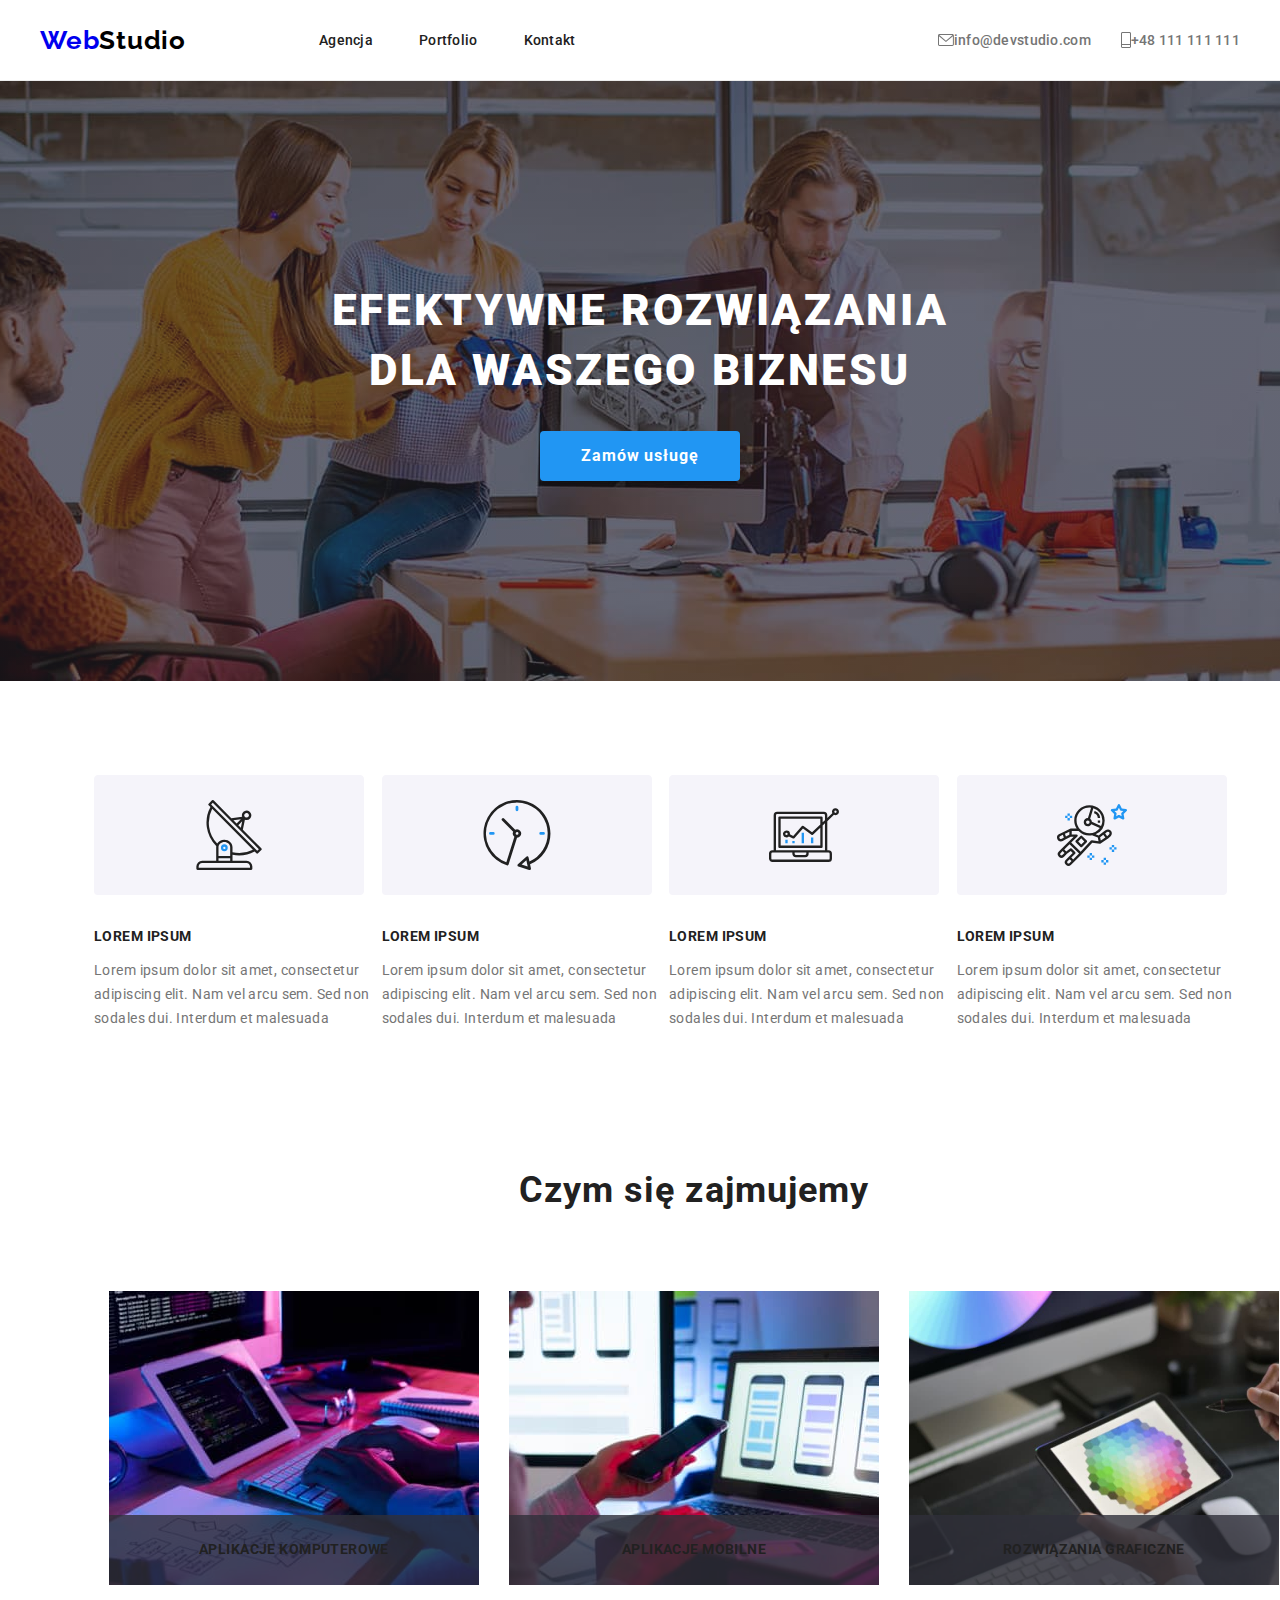
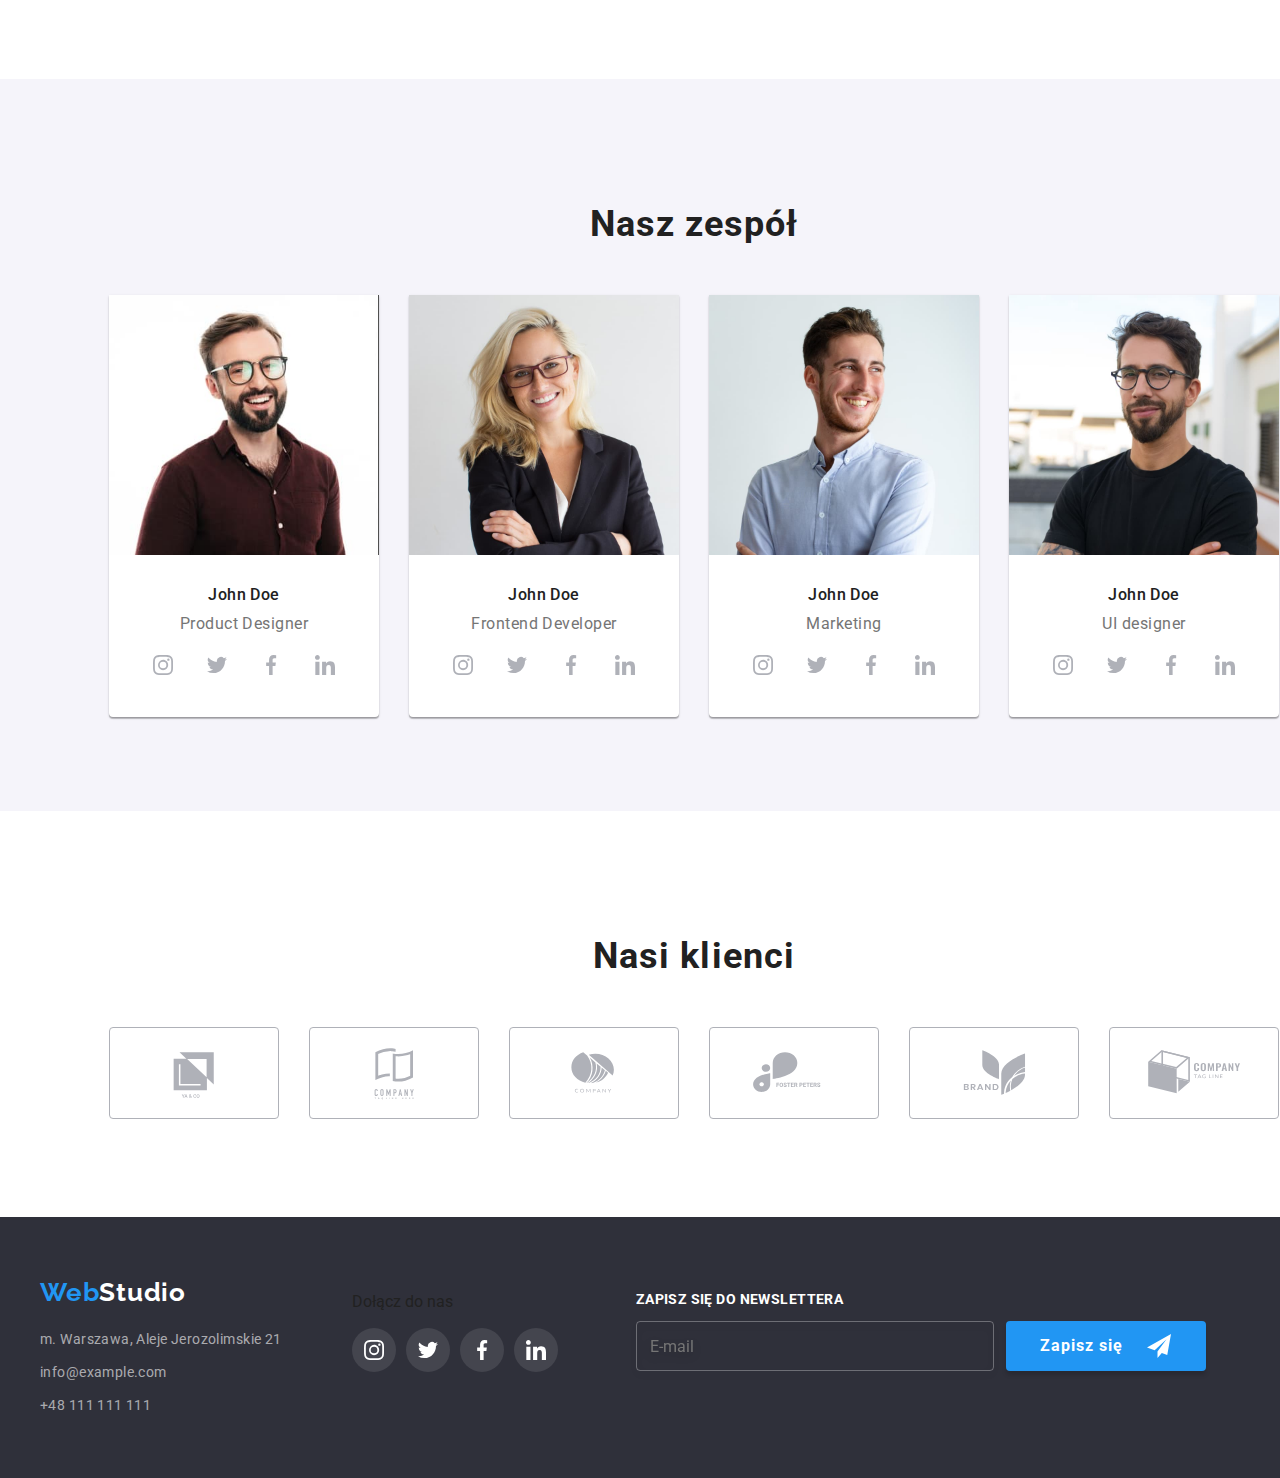
<file: index.html>
<!DOCTYPE html>
<html lang="en">
  <head>
    <title>Wojciech Szczygieł hw3</title>
    <meta charset="UTF-8" />
    <link
      rel="stylesheet"
      href="https://cdnjs.cloudflare.com/ajax/libs/modern-normalize/1.0.0/modern-normalize.min.css"
    />
      <link rel="stylesheet" href="./css/main.min.css" />
    <link rel="preconnect" href="https://fonts.googleapis.com" />
    <link rel="preconnect" href="https://fonts.gstatic.com" crossorigin />
    <link
      href="https://fonts.googleapis.com/css2?family=Raleway:wght@700&display=swap"
      rel="stylesheet"
    />
    <link
      href="https://fonts.googleapis.com/css2?family=Roboto:wght@400;500;700;900&display=swap"
      rel="stylesheet"
    />
  </head>

  <body>
     <header class="header">
      <div class="container flex-row-center">
        <div class="logo">
          <a class="logo__a" href="index.html"
            >Web<span class="logo__header-studio-color">Studio</span></a
          >
        </div>
        <nav class="nav--header">
          <ul class="flex-row-center">
            <li class="nav__item">
              <a class="nav__text  nav--is-active" href="index.html"
                >Agencja
              </a>
            </li>
            <li class="nav__item">
              <a class="nav__text" href="portfolio.html"
                >Portfolio</a
              >
            </li class="nav__item">
            <li><a class="nav__text" href="">Kontakt</a></li>
          </ul>
        </nav>
        <div class="header-mail-phone">
          <a class="header-mail-phone__link" href="mailto:info@devstudio.com">
            <svg class="header-icon" width="16" height="12">
              <use href="./images/icons.svg#icon-envelope"></use>
            </svg>
            info@devstudio.com
          </a>
        </div>
        <div>
          <a class="header-mail-phone__link" href="">
            <svg class="header-icon" width="10" height="16">
              <use href="./images/icons.svg#icon-smartphone"></use>
            </svg>

            +48 111 111 111</a
          >
        </div>
      </div>
    </header>

    <main>
      <section class="section section--padding-zero">
        <div class="section__banner">
          <div class="container">
            <h1 class="section__banner-text">EFEKTYWNE ROZWIĄZANIA DLA WASZEGO BIZNESU</h1>
            <button type="button" class="button" data-modal-open>
              Zamów usługę
            </button>
          </div>
        </div>
      </section>

      <section class="section section--card-set">
        <div class="container">
          <ul class="card-set">
            <li class="card-set__item">
              <svg width="270" height="120">
                <use href="./images/icons.svg#icon-antena"></use>
              </svg>
              <h2 class="card-set__header">Lorem ipsum</h2>
              <p class="card-set__text">
                Lorem ipsum dolor sit amet, consectetur adipiscing elit. Nam vel
                arcu sem. Sed non sodales dui. Interdum et malesuada
              </p>
            </li>

            <li class="card-set__item">
              <svg width="270" height="120">
                <use href="./images/icons.svg#icon-clock"></use>
              </svg>
              <h2 class="card-set__header">Lorem ipsum</h2>
              <p class="card-set__text">
                Lorem ipsum dolor sit amet, consectetur adipiscing elit. Nam vel
                arcu sem. Sed non sodales dui. Interdum et malesuada
              </p>
            </li>

            <li class="card-set__item">
              <svg width="270" height="120">
                <use href="./images/icons.svg#icon-diagram"></use>
              </svg>
              <h2 class="card-set__header">Lorem ipsum</h2>
              <p class="card-set__text">
                Lorem ipsum dolor sit amet, consectetur adipiscing elit. Nam vel
                arcu sem. Sed non sodales dui. Interdum et malesuada
              </p>
            </li>

            <li class="card-set__item">
              <svg width="270" height="120">
                <use href="./images/icons.svg#icon-astronaut"></use>
              </svg>
              <h2 class="card-set__header">Lorem ipsum</h2>
              <p class="card-set__text">
                Lorem ipsum dolor sit amet, consectetur adipiscing elit. Nam vel
                arcu sem. Sed non sodales dui. Interdum et malesuada
              </p>
            </li>
          </ul>

          
          <div class="what-we-do">
            
          <h2 class="what-we-do__header">Czym się zajmujemy</h2>

          <div class="what-we-do__images-array">
            
            <div class="what-we-do__image-frame">
              <img
              class="what-we-do__image"
                width="370"
                height="294"
                alt="A person is typing on a keyboard in a slightly lighted room."
                src="images/csz0.jpg"
              />
              <p class="what-we-do__text">Aplikacje komputerowe</p>
            </div>
            <div class="what-we-do__image-frame">
              <img
              class="what-we-do__image"
                width="370"
                height="294"
                alt="A woman is in front of a computer. She has a phone in her hand."
                src="images/csz1.jpg"
              />
              <p class="what-we-do__text">Aplikacje mobilne</p>
            </div>
            <div class="what-we-do__image-frame">
              <img
              class="what-we-do__image"
                width="370"
                height="294"
                alt="A person is holding a tablet in their left hand and a pen in their right hand. On the tablet there is a palette of colors."
                src="images/csz2.jpg"
              />
              <p class="what-we-do__text">Rozwiązania graficzne</p>
            </div>
          </div>
          </div>
        </div>
      </section>

      <section class="section section--our-team">
        <div class="container">
          <div class="our-team">
          <h2 class="our-team__header">Nasz zespół</h2>
          <ul class="our-team__table">
            <li class="our-team__member">
              <img class="our-team__photo"
                width="270"
                height="260"
                alt="A white young man in a claret shirt. He has a beard and is smiling."
                src="images/john_doe_1.jpg"
              />
              <p class="our-team__member-name">John Doe</p>
              <p class="our-team__member-position">Product Designer</p>
              <div class="social-links">
                <a class="social-links__link" href="#">
                  <svg class="social-links__icon" width="44" height="44">
                    <use href="./images/icons.svg#icon-instagram"></use>
                  </svg>
                </a>
                <a class="social-links__link" href="#">
                  <svg class="social-links__icon" width="44" height="44">
                    <use href="./images/icons.svg#icon-twitter"></use>
                  </svg>
                </a>
                <a class="social-links__link" href="#">
                  <svg class="social-links__icon" width="44" height="44">
                    <use href="./images/icons.svg#icon-facebook"></use>
                  </svg>
                </a>
                <a class="social-links__link" href="#">
                  <svg class="social-links__icon" width="44" height="44">
                    <use href="./images/icons.svg#icon-linkedin"></use>
                  </svg>
                </a>
              </div>
            </li>
            <li class="our-team__member">
              <img class="our-team__photo"
                width="270"
                height="260"
                alt="A white blonde woman in proffesional suit. She has sunglasses."
                src="images/john_doe_2.jpg"
              />
              <p class="our-team__member-name">John Doe</p>
              <p class="our-team__member-position">
                Frontend Developer
              </p>
              <div class="social-links">
                <a class="social-links__link" href="#">
                  <svg class="social-links__icon" width="44" height="44">
                    <use href="./images/icons.svg#icon-instagram"></use>
                  </svg>
                </a>
                <a class="social-links__link" href="#">
                  <svg class="social-links__icon" width="44" height="44">
                    <use href="./images/icons.svg#icon-twitter"></use>
                  </svg>
                </a>
                <a class="social-links__link" href="#">
                  <svg class="social-links__icon" width="44" height="44">
                    <use href="./images/icons.svg#icon-facebook"></use>
                  </svg>
                </a>
                <a class="social-links__link" href="#">
                  <svg class="social-links__icon" width="44" height="44">
                    <use href="./images/icons.svg#icon-linkedin"></use>
                  </svg>
                </a>
              </div>
            </li>
            <li class="our-team__member">
              <img class="our-team__photo"
                width="270"
                height="260"
                alt="A white young, wide smiling man in a bluish shirt."
                src="images/john_doe_3.jpg"
              />
              <p class="our-team__member-name">John Doe</p>
              <p class="our-team__member-position">Marketing</p>
              <div class="social-links">
                <a class="social-links__link" href="#">
                  <svg class="social-links__icon" width="44" height="44">
                    <use href="./images/icons.svg#icon-instagram"></use>
                  </svg>
                </a>
                <a class="social-links__link" href="#">
                  <svg class="social-links__icon" width="44" height="44">
                    <use href="./images/icons.svg#icon-twitter"></use>
                  </svg>
                </a>
                <a class="social-links__link" href="#">
                  <svg class="social-links__icon" width="44" height="44">
                    <use href="./images/icons.svg#icon-facebook"></use>
                  </svg>
                </a>
                <a class="social-links__link" href="#">
                  <svg class="social-links__icon" width="44" height="44">
                    <use href="./images/icons.svg#icon-linkedin"></use>
                  </svg>
                </a>
              </div>
            </li>

            <li class="our-team__member">
              <img class="our-team__photo"
                width="270"
                height="260"
                alt="A white man, slightly smiling, in a black shirt. He wears glasses and is miling."
                src="images/john_doe_4.jpg"
              />
              <p class="our-team__member-name">John Doe</p>
              <p class="our-team__member-position">UI designer</p>
              <div class="social-links">
                <a class="social-links__link" href="#">
                  <svg class="social-links__icon" width="44" height="44">
                    <use href="./images/icons.svg#icon-instagram"></use>
                  </svg>
                </a>
                <a class="social-links__link" href="#">
                  <svg class="social-links__icon" width="44" height="44">
                    <use href="./images/icons.svg#icon-twitter"></use>
                  </svg>
                </a>
                <a class="social-links__link" href="#">
                  <svg class="social-links__icon" width="44" height="44">
                    <use href="./images/icons.svg#icon-facebook"></use>
                  </svg>
                </a>
                <a class="social-links__link" href="#">
                  <svg class="social-links__icon" width="44" height="44">
                    <use href="./images/icons.svg#icon-linkedin"></use>
                  </svg>
                </a>
              </div>
            </li>
          </ul>
        </div>
        </div>
      </section>

      <section class="section section--our-clients">
        <div class="container">
          <div class="our-clients">

          <h2 class="our-clients__header">Nasi klienci</h2>
          <ul class="our-clients__table">
            <li class="our-clients__item">
              <a class="our-clients__link" href="#">
                <svg class="our-clients__icon" width="170" height="92">
                  <use href="./images/icons.svg#icon-client-1"></use>
                </svg>
              </a>
            </li>
            <li class="our-clients__item">
              <a class="our-clients__link" href="#">
                <svg class="our-clients__icon" width="170" height="92">
                  <use href="./images/icons.svg#icon-client-2"></use>
                </svg>
              </a>
            </li>
            <li class="our-clients__item">
              <a class="our-clients__link" href="#">
                <svg class="our-clients__icon" width="170" height="92">
                  <use href="./images/icons.svg#icon-client-3"></use>
                </svg>
              </a>
            </li>
            <li class="our-clients__item">
              <a class="our-clients__link" href="#">
                <svg class="our-clients__icon" width="170" height="92">
                  <use href="./images/icons.svg#icon-client-4"></use>
                </svg>
              </a>
            </li>
            <li  class="our-clients__item">
              <a class="our-clients__link" href="#">
                <svg class="our-clients__icon" width="170" height="92">
                  <use href="./images/icons.svg#icon-client-5"></use>
                </svg>
              </a>
            </li>
            <li  class="our-clients__item">
              <a class="our-clients__link" href="#">
                <svg class="our-clients__icon" width="170" height="92">
                  <use href="./images/icons.svg#icon-client-6"></use>
                </svg>
              </a>
            </li>
          </ul>
          </div>
        </div>
      </section>
    </main>

    <footer>
      <div class="footer">
        <div class="container container--flex-start-row">
          <div class="footer-address">
            <a class="logo logo--footer">
              Web<span class="logo__footer-studio-color">Studio</span>
            </a>
            <address class="footer-address__full">
              <a href="#" class="footer-address__place">
                m. Warszawa, Aleje Jerozolimskie 21</a
              >
              <a class="footer-address__mail-phone" href="mailto:info@example.com"
                >info@example.com</a
              >
              <a href="#" class="footer-address__mail-phone">+48 111 111 111</a>
            </address>
          </div>
          <div>
            <p class="footer-join-us">Dołącz do nas</p>
            <div class="social-links .social-links--footer">
              <a class="social-links__link" href="#">
                <svg class="social-links__icon social-links__icon--color" width="44" height="44">
                  <use href="./images/icons.svg#icon-instagram"></use>
                </svg>
              </a>
              <a class="social-links__link" href="#">
                <svg class="social-links__icon social-links__icon--color" width="44" height="44">
                  <use href="./images/icons.svg#icon-twitter"></use>
                </svg>
              </a>
              <a class="social-links__link" href="#">
                <svg class="social-links__icon social-links__icon--color" width="44" height="44">
                  <use href="./images/icons.svg#icon-facebook"></use>
                </svg>
              </a>
              <a class="social-links__link" href="#">
                <svg class="social-links__icon social-links__icon--color" width="44" height="44">
                  <use href="./images/icons.svg#icon-linkedin"></use>
                </svg>
              </a>
            </div>
          </div>
          <div class="sign-up">
            <p class="sign-up__join-us">Zapisz się do newslettera</p>
            <form class="sign-up__newsletter">
              <input class="sign-up__email" type="email" name="email_sign_up " placeholder="E-mail" />

              <button type="submit" class="button" data-modal-open>
                Zapisz się
                <svg width="24" height="24" class="button__footer-icon">
                  <use href="./images/icons.svg#icon-send"></use>
                </svg>
              </button>
            </form>
          </div>
        </div>
      </div>
    </footer>

    <div class="overlay is-hidden" data-modal>
      <div class="contact-form">
        <button class="button-x" data-modal-close>
          <svg class="buttob-x__icon" width="11" height="11">
            <use href="./images/icons.svg#icon-close"></use>
          </svg>
        </button>

        <form class="contact-form__form">
          <p class="contact-form__header">Zostaw swoje dane w formularzu poniżej</p>

          <fieldset class="contact-form__fields">
            <label class="contact-form__field-label">
              <p class="contact-form__field-label-text">Name</p>
              <input class="contact-form__field-input" type="text" name="order_person_name" />
                <svg class="contact-form__field-icon" width="18" height="18">
                  <use href="./images/icons.svg#icon-person-black"></use>
                </svg>
            </label>
            <label class="contact-form__field-label">
              <p class="contact-form__field-label-text">Telefon</p>
              <input class="contact-form__field-input" type="tel" name="order_phone_number" />
                <svg class="contact-form__field-icon" width="18" height="18">
                  <use href="./images/icons.svg#icon-phone-black"></use>
                </svg>
            </label>
            <label class="contact-form__field-label">
              <p class="contact-form__field-label-text">Email</p>
              <input class="contact-form__field-input" type="email" name="order_email" />
                <svg class="contact-form__field-icon" width="18" height="18">
                  <use href="./images/icons.svg#icon-email-black"></use>
                </svg>
            </label>
            <label class="contact-form__field-label">
              <p class="contact-form__field-label-text">Komentarz</p>
              <textarea
              class="contact-form__comment"
                name="order_comment"
                rows="5"
                placeholder="Wprowadź tekst"
              ></textarea>
            </label>
          </fieldset>
          <div class="contact-form__policy-accept">
            <label>
              <input
                class="contact-form__policy-checkbox-hidden"
                type="checkbox"
                name="agreed_to_regulation_and_privacy_policy"
                value="agreed"
                unchecked
                display="none"
              />
              <!-- <div class="contact-form__policy-icon-frame"> -->
                <svg class="contact-form__policy-icon" width="16" height="15">
                  <use href="./images/icons.svg#icon-check"></use>
                </svg>
              <!-- </div> -->
            </label>
            <p class="contact-form__policy-text">
              Oświadczam iż akceptuję <a class="contact-form__policy-link" href="#">Regulamin</a> i
              <a class="contact-form__policy-link" href="#">Politykę prywatności</a>
            </p>
          </div>
          <button type="submit" class="button" data-modal-open>
            Wyślij
          </button>
        </form>
      </div>
    </div>

    <script src="./js/modal.js"></script>
  </body>
</html>
</file>
<file: css/main.min.css>
body {
  font-family: "Roboto", Arial, Helvetica, sans-serif;
  font-style: normal;
  font-weight: 400;
  color: #212121;
  margin: 0 auto;
  background: #fff;
}

.container {
  width: 1200px;
  display: -webkit-box;
  display: -ms-flexbox;
  display: flex;
  -webkit-box-orient: vertical;
  -webkit-box-direction: normal;
      -ms-flex-direction: column;
          flex-direction: column;
  -webkit-box-align: center;
      -ms-flex-align: center;
          align-items: center;
  margin: auto;
}

.container--flex-start-row {
  -webkit-box-align: start;
      -ms-flex-align: start;
          align-items: flex-start;
  -webkit-box-orient: horizontal;
  -webkit-box-direction: normal;
      -ms-flex-direction: row;
          flex-direction: row;
}

.is-hidden {
  pointer-events: none;
  visibility: hidden;
  opacity: 0;
}

.flex-row-center {
  display: -webkit-box;
  display: -ms-flexbox;
  display: flex;
  -webkit-box-orient: horizontal;
  -webkit-box-direction: normal;
      -ms-flex-direction: row;
          flex-direction: row;
  -webkit-box-pack: center;
      -ms-flex-pack: center;
          justify-content: center;
  list-style-type: none;
}

.logo {
  font-family: "Raleway";
  font-weight: 700;
  font-size: 26px;
  margin-right: 93px;
  letter-spacing: 0.03em;
  color: #2196f3;
  line-height: 3.0769230769;
  text-decoration: none;
}
.logo__a {
  text-decoration: none;
}
.logo__a:visited {
  color: inherit;
}
.logo__header-studio-color {
  color: black;
}
.logo__footer-studio-color {
  color: #fff;
}
.logo--footer {
  line-height: 1.19;
}

.nav__item:not(:last-child) {
  margin-right: 46px;
}

.nav__text {
  position: relative;
  color: #212121;
  text-decoration: none;
  -webkit-transition-property: color;
  transition-property: color;
  -webkit-transition-duration: 250ms;
          transition-duration: 250ms;
  -webkit-transition-timing-function: cubic-bezier(0.4, 0, 0.2, 1);
          transition-timing-function: cubic-bezier(0.4, 0, 0.2, 1);
}
.nav__text:visited {
  color: inherit;
}
.nav__text:focus, .nav__text:hover {
  color: #2196f3;
  outline: none;
}
.nav__text--is-active::after {
  content: "";
  position: absolute;
  width: 100%;
  height: 4px;
  left: 0px;
  top: 46px;
  background: #2196f3;
  border-radius: 2px;
}
.nav__text--is-active:visited {
  color: #2196f3;
}
.nav__text--header {
  margin-right: 345px;
}

.header {
  font-weight: 500;
  font-size: 14px;
  letter-spacing: 0.02em;
  display: -webkit-box;
  display: -ms-flexbox;
  display: flex;
  -webkit-box-pack: center;
      -ms-flex-pack: center;
          justify-content: center;
  border-bottom: 1px solid #ececec;
}

.header-mail-phone {
  display: block;
  margin-left: auto;
  margin-right: 30px;
}
.header-mail-phone__link {
  text-decoration: none;
  -webkit-box-align: center;
      -ms-flex-align: center;
          align-items: center;
  display: -webkit-box;
  display: -ms-flexbox;
  display: flex;
  color: #757575;
  -webkit-transition-property: color;
  transition-property: color;
  -webkit-transition-duration: 250ms;
          transition-duration: 250ms;
  -webkit-transition-timing-function: cubic-bezier(0.4, 0, 0.2, 1);
          transition-timing-function: cubic-bezier(0.4, 0, 0.2, 1);
}
.header-mail-phone__link:focus, .header-mail-phone__link:hover {
  color: #2196f3;
  outline: none;
}
.header-mail-phone__link:focus > .header-icon, .header-mail-phone__link:hover > .header-icon {
  fill: #2196f3;
  outline: none;
}

.header-icon {
  display: block;
  fill: #757575;
  -webkit-transition-property: fill;
  transition-property: fill;
  -webkit-transition-duration: 250ms;
          transition-duration: 250ms;
  -webkit-transition-timing-function: cubic-bezier(0.4, 0, 0.2, 1);
          transition-timing-function: cubic-bezier(0.4, 0, 0.2, 1);
}

.button {
  display: -webkit-inline-box;
  display: -ms-inline-flexbox;
  display: inline-flex;
  -ms-flex-negative: 0;
      flex-shrink: 0;
  -webkit-box-align: center;
      -ms-flex-align: center;
          align-items: center;
  font-weight: 700;
  line-height: 1.88;
  letter-spacing: 0.06em;
  color: #fff;
  height: 50px;
  width: 200px;
  -webkit-box-pack: center;
      -ms-flex-pack: center;
          justify-content: center;
  border: none;
  background: #2196f3;
  -webkit-box-shadow: 0px 4px 4px rgba(0, 0, 0, 0.15);
          box-shadow: 0px 4px 4px rgba(0, 0, 0, 0.15);
  border-radius: 4px;
  gap: 24px;
  cursor: pointer;
}
.button__footer-icon {
  fill: #fff;
  padding: 0;
}

.button-select {
  background-color: #f5f4fa;
  height: 38px;
  font-weight: 500;
  cursor: pointer;
  padding: 6px 22px;
  border: none;
  border-radius: 4px;
  -webkit-transition-property: background-color color box-shadow;
  transition-property: background-color color box-shadow;
  -webkit-transition-duration: 250ms;
          transition-duration: 250ms;
  -webkit-transition-timing-function: cubic-bezier(0.4, 0, 0.2, 1);
          transition-timing-function: cubic-bezier(0.4, 0, 0.2, 1);
}
.button-select:focus, .button-select:hover {
  outline: none;
  background: #2196f3;
  color: #fff;
  -webkit-box-shadow: 0px 3px 1px rgba(0, 0, 0, 0.1), 0px 1px 2px rgba(0, 0, 0, 0.08), 0px 2px 2px rgba(0, 0, 0, 0.12);
          box-shadow: 0px 3px 1px rgba(0, 0, 0, 0.1), 0px 1px 2px rgba(0, 0, 0, 0.08), 0px 2px 2px rgba(0, 0, 0, 0.12);
}

.portfolio-buttons {
  margin-top: 0;
  padding-left: 0;
  margin-bottom: 50px;
  list-style: none;
  -webkit-box-align: center;
      -ms-flex-align: center;
          align-items: center;
  display: -webkit-box;
  display: -ms-flexbox;
  display: flex;
  -webkit-box-pack: center;
      -ms-flex-pack: center;
          justify-content: center;
  gap: 8px;
}

.button-x {
  position: absolute;
  display: -webkit-inline-box;
  display: -ms-inline-flexbox;
  display: inline-flex;
  -webkit-box-pack: center;
      -ms-flex-pack: center;
          justify-content: center;
  -webkit-box-align: center;
      -ms-flex-align: center;
          align-items: center;
  top: 17px;
  right: 17px;
  height: 30px;
  width: 30px;
  padding: 0;
  margin: 0;
  background: transparent;
  border: 1px solid rgba(0, 0, 0, 0.1);
  border-radius: 50%;
  cursor: pointer;
}
.button-x__icon {
  display: block;
}

.card-set {
  margin: 0;
  display: -webkit-box;
  display: -ms-flexbox;
  display: flex;
  -ms-flex-wrap: wrap;
      flex-wrap: wrap;
  gap: 10px;
  padding: 0 0 94px 0;
  list-style: none;
}
.card-set__item {
  -ms-flex-preferred-size: calc((100% - 90px) / 4);
      flex-basis: calc((100% - 90px) / 4);
}
.card-set__header {
  margin-top: 30px;
  font-weight: 700;
  font-size: 14px;
  line-height: 1.14;
  letter-spacing: 0.03em;
  text-transform: uppercase;
}
.card-set__text {
  font-weight: 400;
  font-size: 14px;
  line-height: 1.71;
  letter-spacing: 0.03em;
  color: #757575;
}

.section {
  -webkit-box-align: center;
      -ms-flex-align: center;
          align-items: center;
  display: -webkit-box;
  display: -ms-flexbox;
  display: flex;
  -webkit-box-pack: center;
      -ms-flex-pack: center;
          justify-content: center;
  -webkit-box-orient: vertical;
  -webkit-box-direction: normal;
      -ms-flex-direction: column;
          flex-direction: column;
  padding: 94px;
  width: 100%;
  background: #2f303a;
}
.section__banner {
  padding: 200px;
  background-image: -webkit-gradient(linear, left top, right top, from(rgba(47, 48, 58, 0.4)), to(rgba(47, 48, 58, 0.4))), url(../images/section-1-background.jpg);
  background-image: linear-gradient(to right, rgba(47, 48, 58, 0.4), rgba(47, 48, 58, 0.4)), url(../images/section-1-background.jpg);
  height: 600px;
  -o-object-fit: contain;
     object-fit: contain;
}
.section__banner-text {
  margin: 0;
  padding: 0;
  font-weight: 900;
  width: 696px;
  font-size: 44px;
  line-height: 1.36;
  /* or 136% */
  text-align: center;
  letter-spacing: 0.06em;
  text-transform: uppercase;
  margin-bottom: 30px;
  color: #fff;
}
.section--our-team {
  background-color: #f5f4fa;
}
.section--our-clients {
  background-color: #fff;
}
.section--padding-zero {
  padding: 0;
}
.section--card-set {
  background-color: #fff;
}

.what-we-do__header {
  text-align: center;
  font-weight: 700;
  font-size: 36px;
  line-height: 42px;
  text-align: center;
  letter-spacing: 0.03em;
  color: #212121;
}
.what-we-do__images-array {
  padding: 50px 0 0 0;
  display: -webkit-box;
  display: -ms-flexbox;
  display: flex;
  gap: 30px;
}
.what-we-do__image-frame {
  position: relative;
  margin: 0;
  padding: 0;
}
.what-we-do__text {
  position: absolute;
  font-weight: 700;
  font-size: 14px;
  line-height: 1.14;
  text-align: center;
  letter-spacing: 0.03em;
  text-transform: uppercase;
  width: 100%;
  height: 70px;
  background-color: rgba(47, 48, 58, 0.8);
  left: 0;
  bottom: 0px;
  padding: 27px 0;
  margin: 0;
}
.what-we-do__image {
  margin: 0;
  padding: 0;
  display: block;
}

.social-links {
  display: -webkit-box;
  display: -ms-flexbox;
  display: flex;
  -webkit-box-pack: center;
      -ms-flex-pack: center;
          justify-content: center;
  gap: 10px;
}
.social-links__icon {
  display: block;
  border-radius: 50%;
  background-color: #fff;
  fill: #afb1b8;
  -webkit-transition-property: background-color fill;
  transition-property: background-color fill;
  -webkit-transition-duration: 250ms;
          transition-duration: 250ms;
  -webkit-transition-timing-function: cubic-bezier(0.4, 0, 0.2, 1);
          transition-timing-function: cubic-bezier(0.4, 0, 0.2, 1);
}
.social-links__link:focus > .social-links__icon, .social-links__link:hover > .social-links__icon {
  background-color: #2196f3;
  fill: #fff;
  outline: none;
  cursor: pointer;
}
.social-links--footer {
  display: -webkit-box;
  display: -ms-flexbox;
  display: flex;
  -webkit-box-pack: center;
      -ms-flex-pack: center;
          justify-content: center;
  gap: 10px;
}
.social-links__icon--color {
  fill: #fff;
  background-color: rgba(255, 255, 255, 0.1);
}

.our-team__header {
  text-align: center;
  font-weight: 700;
  font-size: 36px;
  line-height: 1.17;
  letter-spacing: 0.03em;
}
.our-team__table {
  margin: 50px 0 0 0;
  display: -webkit-box;
  display: -ms-flexbox;
  display: flex;
  -ms-flex-wrap: wrap;
      flex-wrap: wrap;
  gap: 30px;
  padding: 0;
  list-style: none;
}
.our-team__member {
  -ms-flex-preferred-size: calc((100% - 90px) / 4);
      flex-basis: calc((100% - 90px) / 4);
  background: #fff;
  -webkit-box-shadow: 0px 1px 3px rgba(0, 0, 0, 0.12), 0px 1px 1px rgba(0, 0, 0, 0.14), 0px 2px 1px rgba(0, 0, 0, 0.2);
          box-shadow: 0px 1px 3px rgba(0, 0, 0, 0.12), 0px 1px 1px rgba(0, 0, 0, 0.14), 0px 2px 1px rgba(0, 0, 0, 0.2);
  border-radius: 0px 0px 4px 4px;
  padding-bottom: 30px;
}
.our-team__photo {
  display: block;
  margin: 0 0 30px 0;
}
.our-team__member-name {
  font-weight: 500;
  line-height: 1.19;
  /* identical to box height */
  text-align: center;
  letter-spacing: 0.03em;
  margin: 0 0 10px 0;
}
.our-team__member-position {
  line-height: 1.19;
  /* identical to box height */
  text-align: center;
  letter-spacing: 0.03em;
  color: #757575;
  margin: 0 0 10px 0;
}

.our-clients__header {
  text-align: center;
  font-weight: 700;
  font-size: 36px;
  line-height: 1.17;
  letter-spacing: 0.03em;
}
.our-clients__table {
  margin: 50px 0 0 0;
  display: -webkit-box;
  display: -ms-flexbox;
  display: flex;
  -ms-flex-wrap: wrap;
      flex-wrap: wrap;
  gap: 30px;
  padding: 0;
  list-style: none;
}
.our-clients__item {
  -ms-flex-preferred-size: calc((100% - 150px) / 6);
      flex-basis: calc((100% - 150px) / 6);
}
.our-clients__icon {
  fill: #afb1b8;
  border: 1px solid #afb1b8;
  background: #fff;
  border-radius: 4px;
  -webkit-transition-property: border-color fill;
  transition-property: border-color fill;
  -webkit-transition-duration: 250ms;
          transition-duration: 250ms;
  -webkit-transition-timing-function: cubic-bezier(0.4, 0, 0.2, 1);
          transition-timing-function: cubic-bezier(0.4, 0, 0.2, 1);
}
.our-clients__link:focus > .our-clients__icon, .our-clients__link:hover > .our-clients__icon {
  fill: #2196f3;
  border-color: #2196f3;
  outline: none;
}

.footer {
  background: #2f303a;
  padding: 60px 0;
}

.footer-address {
  margin: 0 70px 0 0;
}
.footer-address__full {
  margin-top: 20px;
}
.footer-address__place {
  font-weight: 400;
  font-size: 14px;
  line-height: 1.71;
  display: block;
  text-decoration: none;
  letter-spacing: 0.03em;
  color: rgba(255, 255, 255, 0.6);
  font-style: normal;
  -webkit-transition-property: color;
  transition-property: color;
  -webkit-transition-duration: 250ms;
          transition-duration: 250ms;
  -webkit-transition-timing-function: cubic-bezier(0.4, 0, 0.2, 1);
          transition-timing-function: cubic-bezier(0.4, 0, 0.2, 1);
}
.footer-address__place:focus, .footer-address__place:hover {
  color: #2196f3;
  outline: none;
}
.footer-address__mail-phone {
  display: block;
  font-style: normal;
  margin-top: 9px;
  font-size: 14px;
  line-height: 1.71;
  letter-spacing: 0.03em;
  text-decoration: none;
  color: rgba(255, 255, 255, 0.6);
  -webkit-transition-property: color;
  transition-property: color;
  -webkit-transition-duration: 250ms;
          transition-duration: 250ms;
  -webkit-transition-timing-function: cubic-bezier(0.4, 0, 0.2, 1);
          transition-timing-function: cubic-bezier(0.4, 0, 0.2, 1);
}
.footer-address__mail-phone:focus, .footer-address__mail-phone:hover {
  color: #2196f3;
  outline: none;
}

.sign-up {
  margin: 0 0 0 78px;
}
.sign-up__join-us {
  font-weight: 700;
  font-size: 14px;
  line-height: 16px;
  letter-spacing: 0.03em;
  text-transform: uppercase;
  color: #fff;
}
.sign-up__newsletter {
  padding: 0;
  margin: 0;
  display: -webkit-box;
  display: -ms-flexbox;
  display: flex;
  -webkit-box-orient: horizontal;
  -webkit-box-direction: normal;
      -ms-flex-direction: row;
          flex-direction: row;
  gap: 12px;
}
.sign-up__email {
  margin: 0;
  padding: 13px;
  width: 358px;
  height: 50px;
  background: none;
  border: 1px solid rgba(255, 255, 255, 0.3);
  -webkit-filter: drop-shadow(0px 4px 4px rgba(0, 0, 0, 0.15));
          filter: drop-shadow(0px 4px 4px rgba(0, 0, 0, 0.15));
  border-radius: 4px;
  color: #fff;
}

.portfolio-item-array {
  -webkit-box-pack: center;
      -ms-flex-pack: center;
          justify-content: center;
  display: -webkit-box;
  display: -ms-flexbox;
  display: flex;
  -ms-flex-wrap: wrap;
      flex-wrap: wrap;
  gap: 30px;
  padding: 0;
  margin: 0;
  list-style: none;
}

.portfolio-item {
  border-bottom: 1px solid #eeeeee;
  background-color: #fff;
  -webkit-transition-property: -webkit-box-shadow;
  transition-property: -webkit-box-shadow;
  transition-property: box-shadow;
  transition-property: box-shadow, -webkit-box-shadow;
  -webkit-transition-duration: 250ms;
          transition-duration: 250ms;
  -webkit-transition-timing-function: cubic-bezier(0.4, 0, 0.2, 1);
          transition-timing-function: cubic-bezier(0.4, 0, 0.2, 1);
}
.portfolio-item:focus, .portfolio-item:hover {
  -webkit-box-shadow: 0px 1px 1px rgba(0, 0, 0, 0.12), 0px 4px 4px rgba(0, 0, 0, 0.06), 1px 4px 6px rgba(0, 0, 0, 0.16);
          box-shadow: 0px 1px 1px rgba(0, 0, 0, 0.12), 0px 4px 4px rgba(0, 0, 0, 0.06), 1px 4px 6px rgba(0, 0, 0, 0.16);
  outline: none;
}
.portfolio-item:focus .portfolio-item__rolling-text, .portfolio-item:hover .portfolio-item__rolling-text {
  -webkit-transform: translateY(0);
          transform: translateY(0);
}
.portfolio-item__image-frame {
  overflow: hidden;
  width: 100%;
  display: block;
  position: relative;
}
.portfolio-item__rolling-text {
  position: absolute;
  top: 0;
  left: 0;
  width: 100%;
  height: 100%;
  background: rgba(33, 150, 243, 0.9);
  -webkit-transform: translateY(101%);
          transform: translateY(101%);
  -webkit-transition: -webkit-transform 250ms ease;
  transition: -webkit-transform 250ms ease;
  transition: transform 250ms ease;
  transition: transform 250ms ease, -webkit-transform 250ms ease;
  font-weight: 400;
  font-size: 18px;
  line-height: 1.56;
  letter-spacing: 0.03em;
  position: absolute;
  color: #ffffff;
  padding: 49px 24px;
}
.portfolio-item__rolling-text > p {
  font-weight: 400;
  font-size: 18px;
  line-height: 1.56;
  letter-spacing: 0.03em;
  position: absolute;
  color: #ffffff;
}
.portfolio-item__header {
  border-left: 1px solid #eeeeee;
  border-right: 1px solid #eeeeee;
  margin: 0;
  padding: 20px 24px 0 24px;
  font-weight: 700;
  font-size: 18px;
  line-height: 2;
  letter-spacing: 0.06em;
}
.portfolio-item__comment {
  border-left: 1px solid #eeeeee;
  border-right: 1px solid #eeeeee;
  margin: 0;
  padding: 4px 24px 20px 24px;
  line-height: 1.875;
  letter-spacing: 0.03em;
  color: #757575;
}

.contact-form {
  display: -webkit-box;
  display: -ms-flexbox;
  display: flex;
  -webkit-box-orient: vertical;
  -webkit-box-direction: normal;
      -ms-flex-direction: column;
          flex-direction: column;
  -webkit-box-align: center;
      -ms-flex-align: center;
          align-items: center;
  visibility: visible;
  position: fixed;
  width: 528px;
  padding-bottom: 40px;
  top: 50%;
  left: 50%;
  opacity: 1;
  z-index: 2;
  -webkit-transform-origin: left top;
          transform-origin: left top;
  -webkit-transition-property: visibility, opacity, -webkit-transform;
  transition-property: visibility, opacity, -webkit-transform;
  transition-property: visibility, opacity, transform;
  transition-property: visibility, opacity, transform, -webkit-transform;
  -webkit-transition-duration: 0.4s;
          transition-duration: 0.4s;
  -webkit-transform: scale(1) translateX(-50%) translateY(-50%);
          transform: scale(1) translateX(-50%) translateY(-50%);
  background-color: #fff;
  -webkit-box-shadow: 0px 1px 3px rgba(0, 0, 0, 0.12), 0px 1px 1px rgba(0, 0, 0, 0.14), 0px 2px 1px rgba(0, 0, 0, 0.2);
          box-shadow: 0px 1px 3px rgba(0, 0, 0, 0.12), 0px 1px 1px rgba(0, 0, 0, 0.14), 0px 2px 1px rgba(0, 0, 0, 0.2);
  border-radius: 4px;
}
@media screen and (max-width: 1200px) {
  .contact-form {
    width: 450px;
  }
}
.contact-form__header {
  font-weight: 700;
  font-size: 20px;
  line-height: 1.15;
  letter-spacing: 0.03em;
  padding: 40px 0 0 0;
  margin: 0 0 12px 0;
}
.contact-form__form {
  border: none;
  display: -webkit-box;
  display: -ms-flexbox;
  display: flex;
  -webkit-box-orient: vertical;
  -webkit-box-direction: normal;
      -ms-flex-direction: column;
          flex-direction: column;
  -webkit-box-align: center;
      -ms-flex-align: center;
          align-items: center;
}
.contact-form__fields {
  border: none;
  margin: 0 0 20px 0;
  padding: 0;
  line-height: 2.5;
}
.contact-form__field-label {
  position: relative;
  display: -webkit-box;
  display: -ms-flexbox;
  display: flex;
  -webkit-box-orient: vertical;
  -webkit-box-direction: normal;
      -ms-flex-direction: column;
          flex-direction: column;
}
.contact-form__field-label:not(:last-child) {
  padding-bottom: 10px;
}
.contact-form__field-input {
  height: 40px;
  width: 448px;
  margin: 0;
  padding: 0;
  border: 1px solid rgba(33, 33, 33, 0.2);
  border-radius: 4px;
  padding-left: 42px;
  -webkit-transition-property: border-color;
  transition-property: border-color;
  -webkit-transition-duration: 250ms;
          transition-duration: 250ms;
  -webkit-transition-timing-function: cubic-bezier(0.4, 0, 0.2, 1);
          transition-timing-function: cubic-bezier(0.4, 0, 0.2, 1);
}
.contact-form__field-input:hover, .contact-form__field-input:focus {
  border-color: #2196f3;
  outline: none;
}
.contact-form__field-input:hover + .contact-form__field-icon, .contact-form__field-input:focus + .contact-form__field-icon {
  fill: #2196f3;
}
.contact-form__field-icon {
  display: block;
  position: absolute;
  margin: 0;
  padding: 0;
  bottom: 20px;
  left: 12px;
  width: 18px;
  height: 18px;
  fill: #212121;
  -webkit-transition-property: fill;
  transition-property: fill;
  -webkit-transition-duration: 250ms;
          transition-duration: 250ms;
  -webkit-transition-timing-function: cubic-bezier(0.4, 0, 0.2, 1);
          transition-timing-function: cubic-bezier(0.4, 0, 0.2, 1);
}
.contact-form__comment {
  height: 120px;
  border: 1px solid rgba(33, 33, 33, 0.2);
  border-radius: 4px;
  -webkit-transition-property: border-color;
  transition-property: border-color;
  -webkit-transition-duration: 250ms;
          transition-duration: 250ms;
  -webkit-transition-timing-function: cubic-bezier(0.4, 0, 0.2, 1);
          transition-timing-function: cubic-bezier(0.4, 0, 0.2, 1);
  padding: 12px 16px;
}
.contact-form__comment:focus, .contact-form__comment:hover {
  border-color: #2196f3;
  outline: none;
}
.contact-form__comment:-moz-placeholder-shown {
  font-weight: 400;
  font-size: 12px;
  line-height: 14px;
  letter-spacing: 0.01em;
  color: rgba(117, 117, 117, 0.5);
}
.contact-form__comment:-ms-input-placeholder {
  font-weight: 400;
  font-size: 12px;
  line-height: 14px;
  letter-spacing: 0.01em;
  color: rgba(117, 117, 117, 0.5);
}
.contact-form__comment:placeholder-shown {
  font-weight: 400;
  font-size: 12px;
  line-height: 14px;
  letter-spacing: 0.01em;
  color: rgba(117, 117, 117, 0.5);
}
.contact-form__field-label-text {
  font-weight: 400;
  font-size: 12px;
  line-height: 1.17;
  /* identical to box height */
  margin: 0 0 4px 0;
  padding: 0;
  letter-spacing: 0.01em;
  color: #757575;
}
.contact-form__policy-accept {
  position: relative;
  display: -webkit-box;
  display: -ms-flexbox;
  display: flex;
  -webkit-box-orient: horizontal;
  -webkit-box-direction: normal;
      -ms-flex-direction: row;
          flex-direction: row;
  gap: 7px;
  margin: 0;
  -webkit-box-align: center;
      -ms-flex-align: center;
          align-items: center;
  margin-bottom: 30px;
}
.contact-form__policy-text {
  margin: 0;
  font-weight: 400;
  font-size: 14px;
  line-height: 1.71;
  letter-spacing: 0.03em;
  color: #757575;
}
.contact-form__policy-link {
  color: #2196f3;
}
.contact-form__policy-accept > label > input[type=checkbox] {
  visibility: hidden;
  width: 18px;
}
.contact-form__policy-icon {
  fill: #fff;
  border: 2px solid;
  border-color: #212121;
  z-index: 4;
  margin: 0;
  padding: 0;
  display: block;
  border-radius: 2px;
  position: absolute;
  display: block;
  top: 3px;
  left: 0px;
  width: 16px;
  height: 16px;
}
.contact-form__policy-checkbox-hidden:checked ~ .contact-form__policy-icon {
  fill: #2196f3;
  background-color: #2196f3;
  border: none;
}

.overlay {
  display: block;
  position: fixed;
  width: 100%;
  height: 100%;
  top: 0;
  left: 0;
  z-index: 1;
  background: rgba(0, 0, 0, 0.2);
}

.overlay.is-hidden > .contact-form {
  -webkit-transform: scale(0) translateX(-50%) translateY(-50%);
          transform: scale(0) translateX(-50%) translateY(-50%);
}/*# sourceMappingURL=main.min.css.map */
</file>
